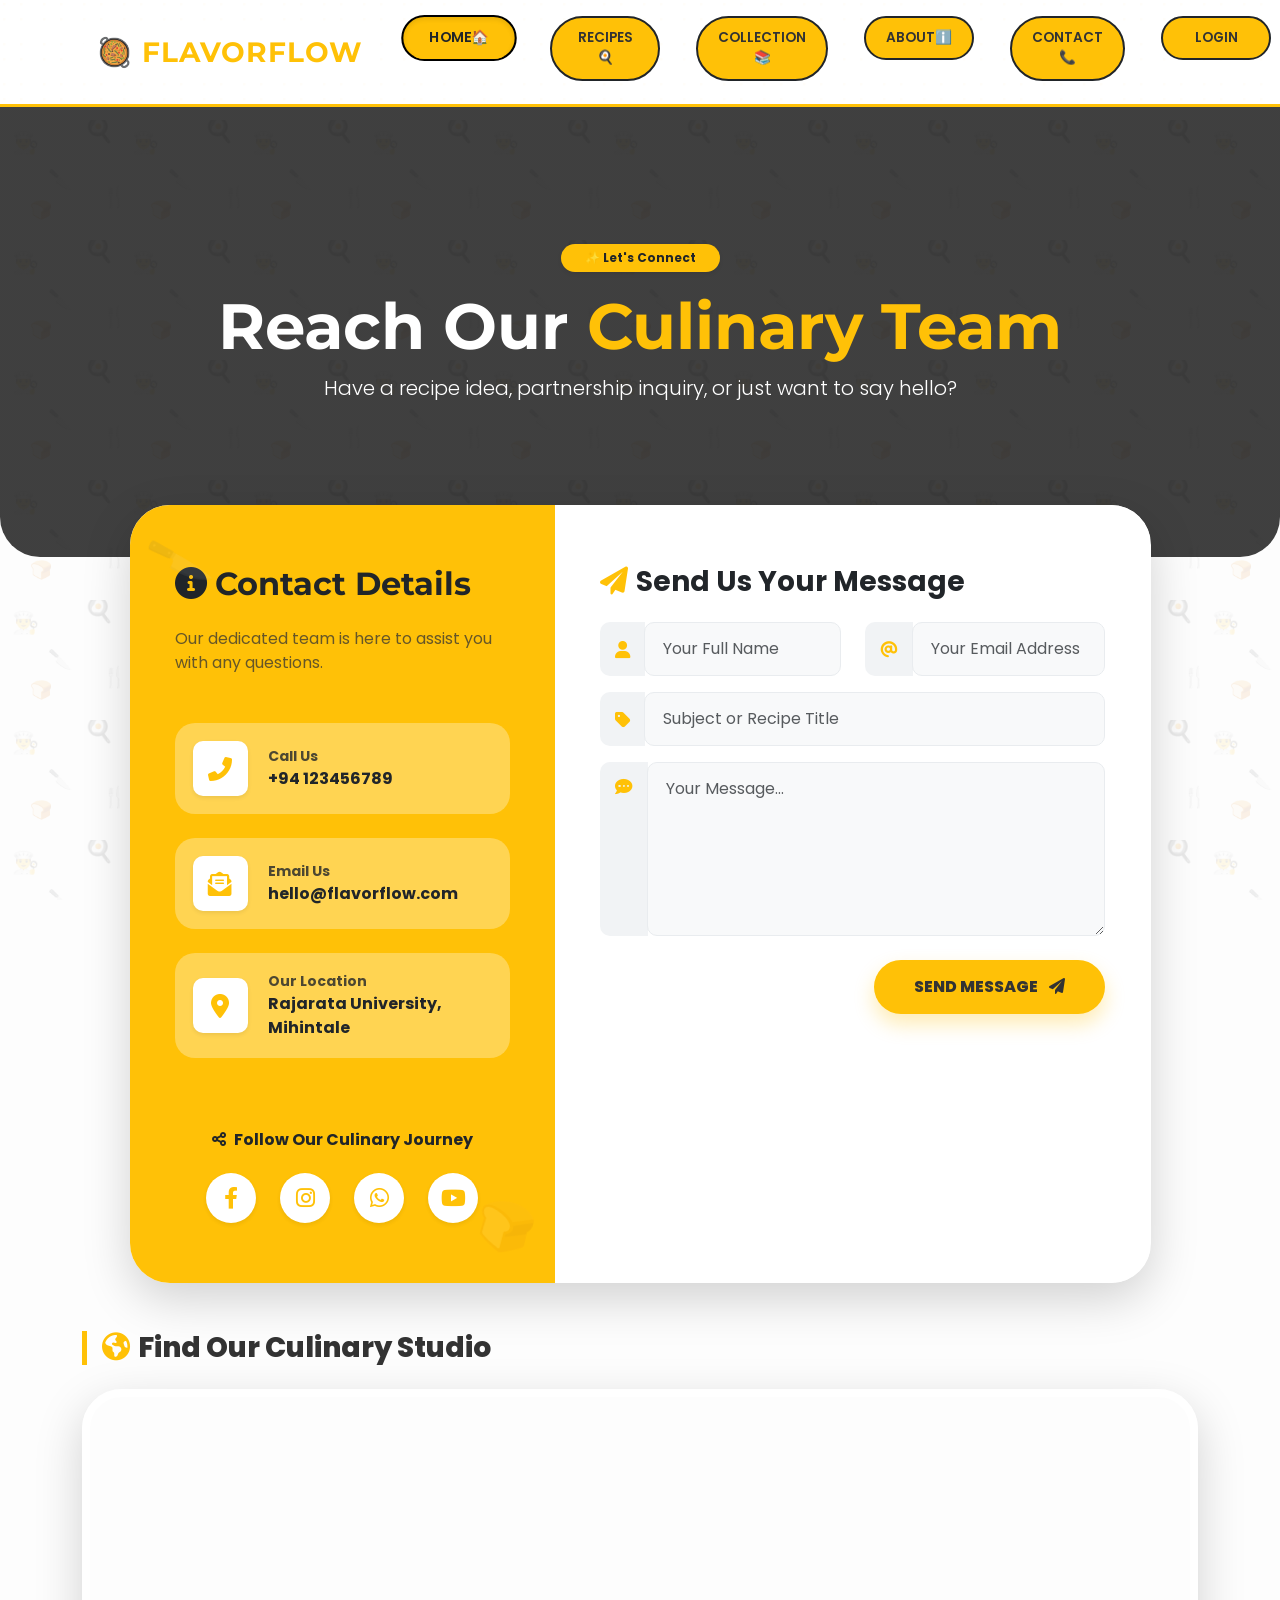
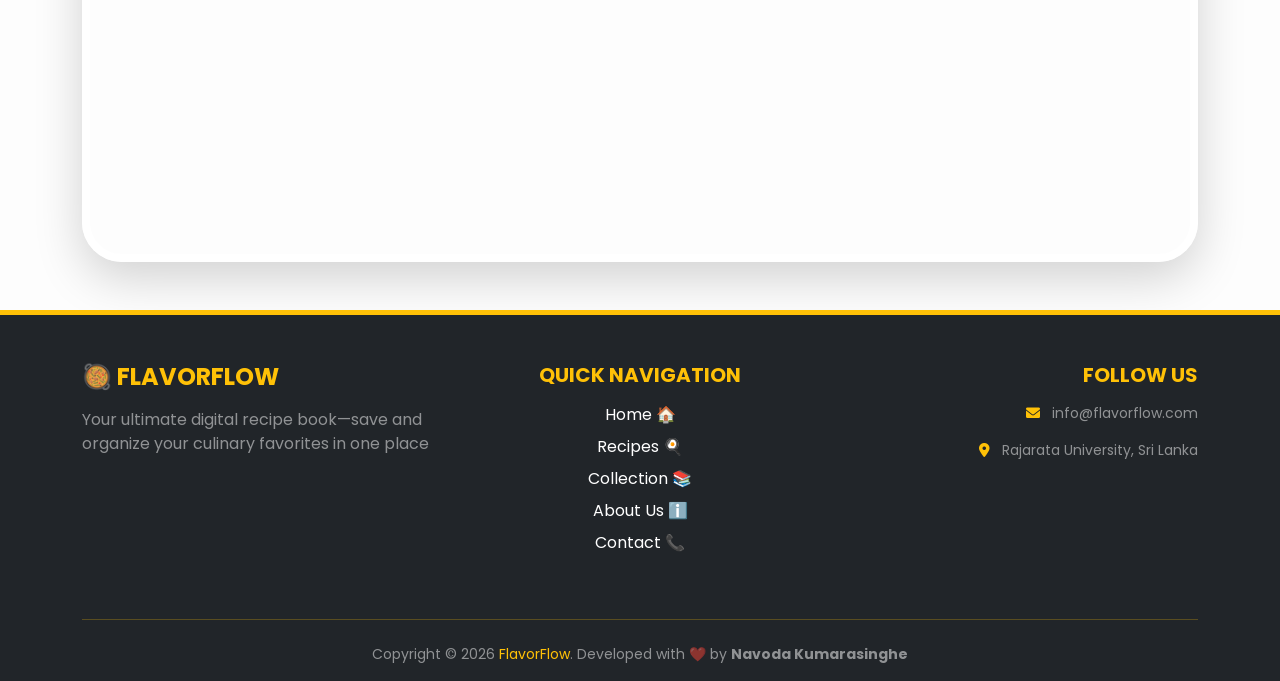
<file: contact.html>
<!DOCTYPE html>
<html lang="en">
<head>
    <meta charset="UTF-8">
    <meta name="viewport" content="width=device-width, initial-scale=1.0">
    <title>Contact Us | FlavorFlow Digital Recipe Book</title>
    
    <link href="https://cdn.jsdelivr.net/npm/bootstrap@5.3.0/dist/css/bootstrap.min.css" rel="stylesheet">
    <link rel="stylesheet" href="https://cdnjs.cloudflare.com/ajax/libs/font-awesome/6.0.0/css/all.min.css">
    
    <link rel="stylesheet" href="css/style.css">
</head>
<body>

    <nav class="navbar navbar-expand-lg navbar-light sticky-top py-3 custom-navbar">
    <div class="nav-bg-pattern"></div>
    <div class="container position-relative">
        <a class="navbar-brand fw-bold text-warning fs-3" href="index.html">🥘 FLAVORFLOW</a>
        <button class="navbar-toggler" type="button" data-bs-toggle="collapse" data-bs-target="#navbarNav">
            <span class="navbar-toggler-icon"></span>
        </button>
        <div class="collapse navbar-collapse" id="navbarNav">
            <ul class="navbar-nav mx-auto gap-3">
                <li class="nav-item"><a class="nav-link nav-btn-final active" href="index.html">Home🏠</a></li>
                <li class="nav-item"><a class="nav-link nav-btn-final" href="recipes.html">Recipes🍳</a></li>
                <li class="nav-item"><a class="nav-link nav-btn-final" href="collection.html">Collection📚</a></li>
                <li class="nav-item"><a class="nav-link nav-btn-final" href="about.html">Aboutℹ️</a></li>
                <li class="nav-item"><a class="nav-link nav-btn-final" href="contact.html">Contact📞</a></li>
                <li class="nav-item"><a class="nav-link nav-btn-final" href="auth.html">Login</a></li>

            </ul>
        </div>
    </div>
</nav>

    <header class="contact-hero">
        <div class="container text-center">
            <span class="badge bg-warning text-dark px-4 py-2 rounded-pill mb-3 fw-bold shadow-sm animate__animated animate__fadeInDown">
                ✨ Let's Connect
            </span>
            <h1 class="display-3 fw-bold mb-2 animate__animated animate__fadeInUp">
                Reach Our <span class="text-warning">Culinary Team</span>
            </h1>
            <p class="lead opacity-90 animate__animated animate__fadeInUp animate__delay-1s">
                Have a recipe idea, partnership inquiry, or just want to say hello?
            </p>
        </div>
    </header>

    <div class="container contact-section-wrapper py-5">
        <div class="row justify-content-center">
            <div class="col-lg-11">
                <div class="contact-card shadow-lg animate__animated animate__zoomIn">
                    <div class="row g-0">
                        
                        <div class="col-md-5 info-panel">
                            <h2 class="fw-bold mb-4 text-dark">
                                <i class="fas fa-info-circle me-2"></i>Contact Details
                            </h2>
                            <p class="mb-5 opacity-75">
                                Our dedicated team is here to assist you with any questions.
                            </p>
                            
                            <div class="info-item mb-4 animate__animated animate__fadeInLeft">
                                <div class="icon-box shadow-sm">
                                    <i class="fas fa-phone-alt"></i>
                                </div>
                                <div>
                                    <small class="d-block text-muted-dark fw-bold">Call Us</small>
                                    <a href="tel:+94712345678" class="fw-bold text-dark text-decoration-none">+94 123456789</a>
                                </div>
                            </div>

                            <div class="info-item mb-4 animate__animated animate__fadeInLeft animate__delay-1s">
                                <div class="icon-box shadow-sm">
                                    <i class="fas fa-envelope-open-text"></i>
                                </div>
                                <div>
                                    <small class="d-block text-muted-dark fw-bold">Email Us</small>
                                    <a href="mailto:hello@flavorflow.com" class="fw-bold text-dark text-decoration-none">hello@flavorflow.com</a>
                                </div>
                            </div>

                            <div class="info-item mb-4 animate__animated animate__fadeInLeft animate__delay-2s">
                                <div class="icon-box shadow-sm">
                                    <i class="fas fa-map-marker-alt"></i>
                                </div>
                                <div>
                                    <small class="d-block text-muted-dark fw-bold">Our Location</small>
                                    <span class="fw-bold text-dark">Rajarata University, Mihintale</span>
                                </div>
                            </div>

                            <div class="mt-5 text-center animate__animated animate__fadeInUp animate__delay-3s">
                                <h6 class="fw-bold mb-4 text-dark">
                                    <i class="fas fa-share-alt me-2"></i>Follow Our Culinary Journey
                                </h6>
                                <div class="d-flex justify-content-center gap-4">
    <a href="https://www.facebook.com" target="_blank" rel="noopener noreferrer" class="social-icon-btn shadow-sm" title="Facebook">
        <i class="fab fa-facebook-f"></i>
    </a>

    <a href="https://www.instagram.com" target="_blank" rel="noopener noreferrer" class="social-icon-btn shadow-sm" title="Instagram">
        <i class="fab fa-instagram"></i>
    </a>

    <a href="https://www.whatsapp.com" target="_blank" rel="noopener noreferrer" class="social-icon-btn shadow-sm" title="WhatsApp">
        <i class="fab fa-whatsapp"></i>
    </a>

    <a href="https://www.youtube.com" target="_blank" rel="noopener noreferrer" class="social-icon-btn shadow-sm" title="YouTube">
        <i class="fab fa-youtube"></i>
    </a>
</div>
                            </div>
                        </div>

                        <div class="col-md-7 form-panel">
                            <h3 class="fw-bold mb-4 text-dark">
                                <i class="fas fa-paper-plane me-2 text-warning"></i>Send Us Your Message
                            </h3>
                            <form id="contactForm" class="needs-validation" novalidate>
                                <div class="row mb-3">
                                    <div class="col-md-6">
                                        <label for="name" class="form-label visually-hidden">Your Name</label>
                                        <div class="input-group has-validation">
                                            <span class="input-group-text bg-light border-0"><i class="fas fa-user text-warning"></i></span>
                                            <input type="text" class="form-control custom-input" id="name" placeholder="Your Full Name" required>
                                            <div class="invalid-feedback">Please enter your name.</div>
                                        </div>
                                    </div>
                                    <div class="col-md-6">
                                        <label for="email" class="form-label visually-hidden">Your Email</label>
                                        <div class="input-group has-validation">
                                            <span class="input-group-text bg-light border-0"><i class="fas fa-at text-warning"></i></span>
                                            <input type="email" class="form-control custom-input" id="email" placeholder="Your Email Address" required>
                                            <div class="invalid-feedback">Please enter a valid email address.</div>
                                        </div>
                                    </div>
                                </div>

                                <div class="mb-3">
                                    <label for="subject" class="form-label visually-hidden">Subject</label>
                                    <div class="input-group has-validation">
                                        <span class="input-group-text bg-light border-0"><i class="fas fa-tag text-warning"></i></span>
                                        <input type="text" class="form-control custom-input" id="subject" placeholder="Subject or Recipe Title" required>
                                        <div class="invalid-feedback">Please enter a subject.</div>
                                    </div>
                                </div>

                                <div class="mb-4">
                                    <label for="message" class="form-label visually-hidden">Your Message</label>
                                    <div class="input-group has-validation">
                                        <span class="input-group-text bg-light border-0 align-items-start pt-3"><i class="fas fa-comment-dots text-warning"></i></span>
                                        <textarea class="form-control custom-input" id="message" rows="6" placeholder="Your Message..." required></textarea>
                                        <div class="invalid-feedback">Please enter your message.</div>
                                    </div>
                                </div>
                                
                                <div class="text-end">
                                    <button type="submit" class="send-message-btn">
                                        SEND MESSAGE <i class="fas fa-paper-plane ms-2"></i>
                                    </button>
                                </div>
                            </form>
                        </div>
                    </div>
                </div>
            </div>
        </div>
    </div>

    <div class="container mb-5">
        <h3 class="section-title mb-4 animate__animated animate__fadeInUp">
            <i class="fas fa-globe-americas me-2 text-warning"></i>Find Our Culinary Studio
        </h3>
        <div class="map-container shadow-lg animate__animated animate__fadeInUp animate__delay-1s">
            <iframe src="https://www.google.com/maps/embed?pb=!1m18!1m12!1m3!1d3947.8812345678!2d80.50!3d8.35!2m3!1f0!2f0!3f0!3m2!1i1024!2i768!4f13.1!3m3!1m2!1s0x0%3A0x0!2zOMKwMjEnMDAuMCJOIDgwwrAzMCcwMC4wIkU!5e0!3m2!1sen!2slk!4v12345678902" 
            width="100%" height="450" style="border:0;" allowfullscreen="" loading="lazy" referrerpolicy="no-referrer-when-downgrade"></iframe>
        </div>
    </div>

    <footer class="bg-dark text-white pt-5 pb-3 mt-5">
    <div class="container">
        <div class="row">
            
            <div class="col-lg-4 mb-4">
                <h4 class="text-warning fw-bold mb-3">🥘 FLAVORFLOW</h4>
                <p class="text-white-50">
                    Your ultimate digital recipe book—save and organize your culinary favorites in one place
                </p>
            </div>

            <div class="col-lg-4 mb-4 text-center">
                <h5 class="fw-bold mb-3 text-uppercase text-warning">Quick Navigation</h5>
                <ul class="list-unstyled">
                    <li class="mb-2">
                        <a href="index.html" class="text-white text-decoration-none footer-link">Home 🏠</a>
                    </li>
                    <li class="mb-2">
                        <a href="recipes.html" class="text-white text-decoration-none footer-link">Recipes 🍳</a>
                    </li>
                    <li class="mb-2">
                        <a href="collection.html" class="text-white text-decoration-none footer-link">Collection 📚</a>
                    </li>
                    <li class="mb-2">
                        <a href="about.html" class="text-white text-decoration-none footer-link">About Us ℹ️</a>
                    </li>
                    <li class="mb-2">
                        <a href="contact.html" class="text-white text-decoration-none footer-link">Contact 📞</a>
                    </li>
                </ul>
            </div>

            <div class="col-lg-4 mb-4 text-center text-lg-end">
                <h5 class="fw-bold mb-3 text-uppercase text-warning">Follow Us</h5>
                
                <p class="text-white-50 small"><i class="fas fa-envelope me-2 text-warning"></i> info@flavorflow.com</p>
                <p class="text-white-50 small"><i class="fas fa-map-marker-alt me-2 text-warning"></i> Rajarata University, Sri Lanka</p>
            </div>
        </div>

        <hr class="my-4 opacity-25 border-warning">

        <div class="text-center">
            <p class="mb-0 text-white-50 small">
                Copyright © 2026 <span class="text-warning">FlavorFlow</span>. Developed with ❤️ by <b>Navoda Kumarasinghe</b>
            </p>
        </div>
    </div>
</footer>

<style>
    .footer-link {
        transition: 0.3s;
    }
    .footer-link:hover {
        color: #ffc107 !important;
        padding-left: 8px;
    }
    .social-hover:hover {
        color: #ffc107 !important;
        transform: translateY(-3px);
        transition: 0.3s;
    }
</style>

    <script src="https://cdn.jsdelivr.net/npm/bootstrap@5.3.0/dist/js/bootstrap.bundle.min.js"></script>
    <script src="js/script.js"></script>
</body>
</html>
</file>
<file: css/style.css>
@import url('https://fonts.googleapis.com/css2?family=Poppins:wght@300;400;600;700&family=Montserrat:wght@700&display=swap');

:root {
    --primary-color: #ffc107;      
    --secondary-color: #2d6a4f;    
    --accent-color: #dc3545;       
    --dark-color: #212529;
    --light-bg: #fcfcfc;
}

body {
    font-family: 'Poppins', sans-serif;
    background-color: var(--light-bg);
    color: #333;
    background-image: linear-gradient(rgba(255,255,255,0.94), rgba(255,255,255,0.94)), 
                      url('https://www.transparenttextures.com/patterns/food.png');
    background-attachment: fixed;
    overflow-x: hidden;
}

h1, h2, .navbar-brand {
    font-family: 'Montserrat', sans-serif;
}

.animate-up {
    opacity: 0;
    transform: translateY(40px);
    transition: all 0.8s cubic-bezier(0.25, 0.46, 0.45, 0.94);
}

.animate-up.show {
    opacity: 1;
    transform: translateY(0);
}


.navbar {
    backdrop-filter: blur(10px);
    background: rgba(255, 255, 255, 0.9) !important;
}

.nav-link {
    font-weight: 600;
    margin: 0 10px;
    transition: 0.3s;
    border-radius: 50px;
}

.nav-link:hover, .nav-link.active {
    background-color: var(--primary-color);
    color: #000 !important;
    transform: scale(1.05);
}

.category-btn {
    border: 2px solid var(--primary-color);
    background: white;
    padding: 8px 20px;
    border-radius: 50px;
    font-weight: bold;
    transition: 0.3s;
    cursor: pointer;
}

.category-btn.active, .category-btn:hover {
    background-color: var(--primary-color);
    box-shadow: 0 4px 12px rgba(255, 193, 7, 0.3);
}


.hero-section {
    position: relative;
    height: 85vh;
    background: url('https://images.unsplash.com/photo-1504674900247-0877df9cc836?w=1600') no-repeat center center/cover;
    border-bottom: 6px solid var(--primary-color);
}

.hero-overlay {
    position: absolute;
    top: 0; left: 0; width: 100%; height: 100%;
    background: linear-gradient(to bottom, rgba(0,0,0,0.3), rgba(0,0,0,0.6));
}

.hero-search-box {
    max-width: 700px;
    transition: 0.4s;
}

.hero-search-box:focus-within {
    transform: scale(1.03);
}

.text-shadow {
    text-shadow: 2px 2px 8px rgba(0,0,0,0.6);
}

.recipes-header, .about-header {
    height: 45vh;
    background-size: cover;
    background-position: center;
    background-attachment: fixed;
    position: relative;
    border-bottom: 5px solid var(--primary-color);
}


.category-card {
    background: white;
    cursor: pointer;
    transition: 0.4s;
    border: 1px solid #eee;
    border-radius: 20px;
}

.category-card:hover {
    background: #fff9e6;
    border-color: var(--primary-color);
    transform: translateY(-10px);
    box-shadow: 0 10px 20px rgba(0,0,0,0.05);
}

.cat-icon { font-size: 2.8rem; }

.recipe-card {
    transition: all 0.4s cubic-bezier(0.175, 0.885, 0.32, 1.275);
    border-radius: 20px !important;
    overflow: hidden;
}

.recipe-card:hover {
    transform: translateY(-12px) scale(1.02);
    box-shadow: 0 20px 40px rgba(0,0,0,0.12) !important;
}

.recipe-card img {
    height: 240px;
    object-fit: cover;
    transition: 0.6s ease;
    border-bottom: 4px solid var(--primary-color);
}

.recipe-card:hover img {
    transform: scale(1.1);
}


.modal-content {
    border-radius: 25px !important;
}

.modal-body h5 {
    font-size: 1.1rem;
    padding: 12px;
    background-color: #fff8e1;
    border-radius: 10px;
    font-weight: 700;
    color: var(--secondary-color);
    margin-bottom: 15px;
}

.nutrition-box {
    background: #f8f9fa;
    padding: 10px;
    border-radius: 12px;
    border-bottom: 3px solid var(--primary-color);
    font-size: 0.85rem;
}

#recipeNoteText {
    border: 2px dashed var(--primary-color);
    background-color: #fffdf5;
    border-radius: 15px;
    padding: 15px;
    font-size: 0.95rem;
    transition: 0.3s;
}

#recipeNoteText:focus {
    background-color: #fff;
    border-color: var(--secondary-color);
    outline: none;
    box-shadow: 0 0 15px rgba(45, 106, 79, 0.1);
}


footer {
    background: #1a1a1a;
    border-top: 5px solid var(--primary-color);
}

.daily-img {
    height: 450px;
    width: 100%;
    object-fit: cover;
}

.tool-badge {
    background-color: var(--primary-color);
    padding: 8px 16px;
    border-radius: 50px;
    font-weight: bold;
    display: inline-block;
    margin: 5px;
}

.underline {
    height: 4px;
    width: 60px;
    background: var(--primary-color);
    border-radius: 2px;
}

.glass-card {
    background: rgba(255, 255, 255, 0.8);
    backdrop-filter: blur(12px);
    border: 1px solid rgba(255,255,255,0.3);
}

.z-index-1 { z-index: 1; }
.navbar-brand {
    letter-spacing: 1px;
    font-size: 1.5rem;
}

.nav-link {
    color: #444 !important;
    font-size: 0.95rem;
    position: relative;
}

.nav-link i {
    font-size: 0.85rem;
    color: #ffc107;
}

.nav-link:not(.btn)::after {
    content: '';
    position: absolute;
    width: 0;
    height: 2px;
    bottom: 5px;
    left: 50%;
    background-color: #ffc107;
    transition: all 0.3s ease;
    transform: translateX(-50%);
}

.nav-link:hover:not(.btn)::after {
    width: 70%;
}

.navbar-toggler:focus {
    box-shadow: none;
}

.hero-section {
    position: relative;
    height: 85vh;
    background: url('https://images.unsplash.com/photo-1504674900247-0877df9cc836?w=1600') no-repeat center center/cover;
    border-bottom: 6px solid var(--primary-color);
}

.recipes-hero-section {
    position: relative;
    height: 60vh; 
    background: url('https://images.unsplash.com/photo-1546069901-ba9599a7e63c?w=1600&auto=format&fit=crop&q=60&ixlib=rb-4.0.3&ixid=M3wxMjA3fDB8MHxzZWFyY2h8MTR8fGZvb2R8ZW58MHx8MHx8fDA%3D') no-repeat center center/cover;
    border-bottom: 6px solid var(--primary-color);
    transition: background-image 0.5s ease; 
}

.hero-overlay {
    position: absolute;
    top: 0; left: 0; width: 100%; height: 100%;
    background: linear-gradient(to bottom, rgba(0,0,0,0.3), rgba(0,0,0,0.6));
}

.hero-search-box {
    max-width: 700px;
    transition: 0.4s;
}

.hero-search-box:focus-within {
    transform: scale(1.03);
}

.text-shadow {
    text-shadow: 2px 2px 8px rgba(0,0,0,0.6);
}
.hero-search-box .btn-warning {
    transition: all 0.3s ease; 
    border: 2px solid transparent;
}

.hero-search-box .btn-warning:hover {
    background-color: #e6ac00 !important; 
    color: #000 !important;
    transform: scale(1.05); 
    box-shadow: 0 5px 15px rgba(255, 193, 7, 0.4) !important; 
    cursor: pointer;
}

.hero-search-box .btn-warning:active {
    transform: scale(0.98); 
}
.view-all-btn {
    transition: all 0.4s cubic-bezier(0.175, 0.885, 0.32, 1.275);
    border: 2px solid #212529; 
    background-color: transparent;
    color: #212529;
    font-weight: 700;
    letter-spacing: 1px;
    padding: 12px 40px;
    position: relative;
    overflow: hidden;
    z-index: 1;
}

.view-all-btn:hover {
    background-color: #ffc107 !important; 
    border-color: #ffc107 !important;
    color: #9bab30 !important;
    transform: translateY(-5px) scale(1.05); 
    box-shadow: 0 10px 20px rgba(255, 193, 7, 0.3); 
}


.view-all-btn:active {
    transform: scale(0.95);
}

.hero-section {
    position: relative;
    height: 90vh;
    background: url('https://images.unsplash.com/photo-1504674900247-0877df9cc836?w=1600') no-repeat center center/cover;
    overflow: hidden;
}

.hero-overlay {
    position: absolute;
    top: 0; left: 0; width: 100%; height: 100%;
    background: linear-gradient(135deg, rgba(0,0,0,0.8) 0%, rgba(0,0,0,0.4) 100%);
}

.main-title {
    text-shadow: 2px 4px 10px rgba(0,0,0,0.3);
    letter-spacing: -1px;
}

.search-wrapper {
    max-width: 800px;
    background: rgba(255, 255, 255, 0.95);
    backdrop-filter: blur(10px);
    border-radius: 100px;
    padding: 8px;
    transition: all 0.4s ease;
    border: 1px solid rgba(255,255,255,0.2);
}

.search-wrapper:focus-within {
    transform: scale(1.02);
    background: #fff;
    box-shadow: 0 20px 40px rgba(0,0,0,0.2) !important;
}

.search-wrapper .form-control {
    background: transparent;
    font-size: 1.1rem;
    font-weight: 500;
    color: #333;
}

.search-wrapper .form-control:focus {
    box-shadow: none;
}

.search-btn-hover {
    border-radius: 100px !important;
    transition: all 0.3s ease;
    font-size: 1rem;
}

.search-btn-hover:hover {
    background-color: #e6ac00 !important;
    transform: translateX(2px);
    box-shadow: -5px 0 15px rgba(255, 193, 7, 0.3);
}

.animate-up {
    animation: fadeInUp 1s ease-out;
}

@keyframes fadeInUp {
    from { opacity: 0; transform: translateY(30px); }
    to { opacity: 1; transform: translateY(0); }
}

.trending-zoom-img {
    transition: transform 0.6s cubic-bezier(0.25, 0.46, 0.45, 0.94); 
    transform-origin: center center;
}

.trending-card:hover .trending-zoom-img {
    transform: scale(1.15); 
}

.trending-card {
    transition: all 0.4s ease;
}

.trending-card:hover {
    box-shadow: 0 15px 35px rgba(0,0,0,0.2) !important;
}
body {
    background-color: #fcfcfc;
    background-image: url("https://www.transparenttextures.com/patterns/food.png"); 
}

.category-section-wrapper {
    background: radial-gradient(circle, rgba(255, 255, 255, 0.9) 0%, rgba(245, 245, 245, 1) 100%);
    border-radius: 50px;
    padding: 60px 0;
    margin: 40px 0;
    box-shadow: inset 0 0 20px rgba(0,0,0,0.02);
}

.category-card {
    background: rgba(255, 255, 255, 0.8) !important;
    backdrop-filter: blur(5px);
    border: 1px solid rgba(0, 0, 0, 0.05) !important;
    transition: all 0.3s ease;
}

.category-card:hover {
    transform: translateY(-10px);
    background: #ffffff !important;
    box-shadow: 0 15px 30px rgba(0, 0, 0, 0.1) !important;
}
.hero-section {
    position: relative;
    height: 95vh; 
    min-height: 600px;
    background: url('https://images.unsplash.com/photo-1504674900247-0877df9cc836?w=1600') no-repeat center center/cover;
    background-attachment: fixed; 
    display: flex;
    align-items: center;
    justify-content: center;
}

.hero-overlay {
    position: absolute;
    top: 0; 
    left: 0; 
    width: 100%; 
    height: 100%;
    background: linear-gradient(to bottom, rgba(0,0,0,0.8) 0%, rgba(0,0,0,0.5) 100%);
}

.search-wrapper {
    max-width: 850px;
    background: rgba(255, 255, 255, 0.15); 
    backdrop-filter: blur(15px); 
    border: 1px solid rgba(255, 255, 255, 0.2);
    border-radius: 100px;
    padding: 10px;
    transition: all 0.4s cubic-bezier(0.175, 0.885, 0.32, 1.275);
}

.search-wrapper:focus-within {
    transform: scale(1.03);
    background: rgba(255, 255, 255, 0.95);
}

.search-wrapper .form-control {
    background: transparent;
    color: #fff;
    font-size: 1.1rem;
    box-shadow: none !important;
}

.search-wrapper:focus-within .form-control {
    color: #333;
}

.main-title {
    text-shadow: 2px 4px 10px rgba(0,0,0,0.4);
    letter-spacing: -1px;
}

/* --- Final Sleek Navigation Buttons --- */

.nav-btn-final {
    /* Meke page names hama welema kalu patin thiyanawa */
    color: #000000 !important; 
    font-weight: 700;
    font-size: 0.85rem;
    padding: 8px 15px !important;
    border-radius: 50px;
    
    /* Background eka kaha pata saha border eka dark kela */
    background-color: #ffc107 !important;
    border: 2px solid #212529; 
    
    transition: all 0.3s cubic-bezier(0.175, 0.885, 0.32, 1.275);
    text-align: center;
    text-transform: capitalize;
    min-width: 100px; 
    display: inline-block;
}

.nav-btn-final:hover {
    background-color: #ffc107 !important;
    border-color: #000000 !important;
    transform: translateY(-3px); 
    box-shadow: 0 5px 15px rgba(0, 0, 0, 0.1);
}

.nav-btn-final.active {
    box-shadow: inset 0 2px 5px rgba(0,0,0,0.1);
    border-color: #000000;
}

@media (min-width: 992px) {
    .navbar-nav {
        margin-right: 0 !important; 
    }
}

.trending-btn-final {
    background-color: #ffc107 !important;
    color: #000000 !important;
    border: 2px solid #000000 !important; 
    
    font-size: 1.1rem;
    text-transform: uppercase;
    letter-spacing: 1px;
    transition: all 0.3s cubic-bezier(0.175, 0.885, 0.32, 1.275);
    display: inline-flex;
    align-items: center;
    justify-content: center;
}

.trending-btn-final:hover {
    background-color: #ffc107 !important;
    transform: translateY(-5px) scale(1.02); 
    box-shadow: 0 12px 25px rgba(255, 193, 7, 0.4) !important;
    border-color: #000000 !important;
}

.trending-btn-final:active {
    transform: translateY(0);
    box-shadow: 0 5px 10px rgba(0, 0, 0, 0.2) !important;
}

.category-link {
    text-decoration: none !important;
}


.custom-navbar {
    background-color: #f8f9fa !important; 
    position: relative;
    overflow: hidden;
    border-bottom: 2px solid #ddd;
}

.nav-bg-pattern {
    position: absolute;
    top: 0;
    left: 0;
    width: 100%;
    height: 100%;
    opacity: 0.25; 
    background-image: url("data:image/svg+xml,%3Csvg width='80' height='80' viewBox='0 0 80 80' xmlns='http://www.w3.org/2000/svg'%3E%3Ctext x='10' y='35' font-size='22'%3E🍕%3C/text%3E%3Ctext x='50' y='65' font-size='18'%3E🍔%3C/text%3E%3Ctext x='40' y='20' font-size='20'%3E🍪%3C/text%3E%3Ctext x='15' y='70' font-size='16'%3E🥗%3C/text%3E%3C/svg%3E");
    background-repeat: repeat;
    pointer-events: none;
}


.custom-navbar {
    background-color: #f8f9fa !important; 
    position: relative;
    overflow: hidden;
    border-bottom: 2px solid #ddd;
}

.nav-bg-pattern {
    position: absolute;
    top: 0;
    left: 0;
    width: 100%;
    height: 100%;
    opacity: 0.25; 
    background-image: url("data:image/svg+xml,%3Csvg width='80' height='80' viewBox='0 0 80 80' xmlns='http://www.w3.org/2000/svg'%3E%3Ctext x='10' y='35' font-size='22'%3E🍕%3C/text%3E%3Ctext x='50' y='65' font-size='18'%3E🍔%3C/text%3E%3Ctext x='40' y='20' font-size='20'%3E🍪%3C/text%3E%3Ctext x='15' y='70' font-size='16'%3E🥗%3C/text%3E%3C/svg%3E");
    background-repeat: repeat;
    pointer-events: none;
}

.nav-btn-final {
    position: relative;
    z-index: 5; 
    color: #000000 !important; 
    font-weight: 700;
    font-size: 0.85rem;
    padding: 8px 18px !important;
    border-radius: 50px;
    background-color: #ffc107 !important;
    border: 2px solid #212529; 
    transition: all 0.3s cubic-bezier(0.175, 0.885, 0.32, 1.275);
    text-align: center;
    min-width: 110px;
    display: inline-block;
    text-transform: uppercase;
}

.nav-btn-final:hover {
    transform: translateY(-4px); /* 3D Bounce */
    box-shadow: 0 8px 15px rgba(0, 0, 0, 0.2);
    border-color: #000 !important;
}

.culinary-header {
    background-color: #f8f9fa !important; 
    border-bottom: 2px solid #ddd;
    position: relative;
    overflow: hidden;
}


.culinary-header {
    position: relative;
    padding: 60px 0;
    background-color: #f8f9fa !important; 
    border-bottom: 5px solid #ffc107;
    overflow: hidden;
}


.culinary-header {
    position: relative;
    padding: 60px 0;
    background-color: #ffffff !important; 
    border-bottom: 2px solid #eee;
}

.main-title-dark-yellow {
    color: #cc9900 !important; 
    font-family: 'Montserrat', sans-serif;
    text-shadow: 1px 1px 2px rgba(0,0,0,0.05);
    margin-bottom: 10px;
    
   
    letter-spacing: 3px; 
    text-transform: uppercase; 
    font-weight: 800 !important;
}


.subtitle-dark {
    color: #444 !important; 
    font-weight: 500;
    max-width: 700px;
    margin: 0 auto;
}

.underline-black {
    height: 4px;
    width: 80px;
    background: #212529;
    border-radius: 2px;
}

@keyframes fadeInUp {
    from {
        opacity: 0;
        transform: translateY(30px);
    }
    to {
        opacity: 1;
        transform: translateY(0);
    }
}

.category-card {
    animation: fadeInUp 0.8s ease-out forwards;
}

.col-lg-2:nth-child(1) .category-card { animation-delay: 0.1s; }
.col-lg-2:nth-child(2) .category-card { animation-delay: 0.2s; }
.col-lg-2:nth-child(3) .category-card { animation-delay: 0.3s; }
.col-lg-2:nth-child(4) .category-card { animation-delay: 0.4s; }
.col-lg-2:nth-child(5) .category-card { animation-delay: 0.5s; }
.col-lg-2:nth-child(6) .category-card { animation-delay: 0.6s; }
.category-card {
    animation: fadeInUp 0.8s ease-out forwards;
}
.custom-navbar {
    background-color: #f8f9fa !important;
    position: relative;
    overflow: hidden;
    border-bottom: 2px solid #ddd;
}

.main-title-dark-yellow {
    color: #cc9900 !important; 
    font-family: 'Montserrat', sans-serif;
    letter-spacing: 3px; 
    text-transform: uppercase; 
    font-weight: 800 !important;
    text-shadow: 1px 1px 2px rgba(0,0,0,0.05);
}

@keyframes fadeInUp {
    from { opacity: 0; transform: translateY(30px); }
    to { opacity: 1; transform: translateY(0); }
}

.category-card {
    background: white;
    border-radius: 20px;
    border: 1px solid #eee;
    transition: 0.4s;
    animation: fadeInUp 0.8s ease-out forwards;
}

.category-card:hover {
    transform: translateY(-10px);
    border-color: #ffc107;
    box-shadow: 0 10px 20px rgba(0,0,0,0.05);
}
.recipes-hero-section {
    position: relative;
    height: 70vh; 
    min-height: 500px;
    background: url('https://images.unsplash.com/photo-1546069901-ba9599a7e63c?w=1600') no-repeat center center/cover;
    background-attachment: fixed;
    display: flex;
    align-items: center;
    overflow: hidden;
    border-bottom: 5px solid #ffc107;
}

.hero-overlay {
    position: absolute;
    top: 0; left: 0; width: 100%; height: 100%;
    background: linear-gradient(rgba(0,0,0,0.7), rgba(0,0,0,0.4));
    z-index: 1;
}

.z-index-1 { z-index: 2; position: relative; }

.search-wrapper {
    max-width: 750px;
    background: rgba(255, 255, 255, 0.95);
    backdrop-filter: blur(10px);
    border-radius: 100px;
    padding: 6px;
    border: 1px solid rgba(255,255,255,0.2);
    transition: all 0.3s ease;
}

.search-wrapper .form-control {
    background: transparent;
    font-size: 1.05rem;
}

.recipes-hero-section {
    position: relative;
    height: 75vh; 
    min-height: 550px;
    background: url('https://images.unsplash.com/photo-1546069901-ba9599a7e63c?w=1600') no-repeat center center/cover;
    background-attachment: fixed;
    display: flex;
    align-items: center;
    overflow: hidden;
    border-bottom: 6px solid #ffc107;
}

.hero-overlay {
    position: absolute;
    top: 0; left: 0; width: 100%; height: 100%;
    background: linear-gradient(to bottom, rgba(0,0,0,0.8) 0%, rgba(0,0,0,0.4) 100%);
    z-index: 1;
}

.search-wrapper {
    max-width: 800px;
    background: #ffffff;
    border-radius: 100px;
    padding: 8px;
    border: 1px solid rgba(255, 255, 255, 0.3);
    transition: all 0.4s cubic-bezier(0.175, 0.885, 0.32, 1.275);
}

.search-wrapper:focus-within {
    transform: scale(1.02);
    box-shadow: 0 15px 40px rgba(0, 0, 0, 0.3) !important;
}

.search-wrapper .form-control {
    background: transparent;
    font-weight: 500;
    color: #333;
}

.search-wrapper .form-control:focus {
    box-shadow: none;
}

.filter-pill {
    background: rgba(255, 255, 255, 0.1);
    border: 1px solid rgba(255, 255, 255, 0.3);
    color: #fff;
    padding: 10px 25px;
    border-radius: 50px;
    font-weight: 600;
    font-size: 0.85rem;
    text-transform: uppercase;
    letter-spacing: 1px;
    transition: all 0.3s ease;
    backdrop-filter: blur(8px);
}

.filter-pill:hover, .filter-pill.active {
    background-color: #ffc107 !important;
    border-color: #ffc107;
    color: #000 !important;
    transform: translateY(-3px);
    box-shadow: 0 8px 20px rgba(255, 193, 7, 0.4);
}
.recipes-header {
    background-color: #ffffff !important; 
    border-bottom: 2px solid #f1f1f1;
}

.main-title-dark-yellow {
    color: #cc9900 !important; 
    font-family: 'Montserrat', sans-serif;
    letter-spacing: 2px;
    text-transform: uppercase;
    font-weight: 800 !important;
}

.subtitle-dark {
    color: #555 !important;
    font-weight: 500;
}

.underline-black {
    height: 4px;
    width: 60px;
    background: #212529;
    border-radius: 2px;
}

.category-btn {
    border: 2px solid #212529; 
    background: white;
    padding: 8px 20px;
    border-radius: 50px;
    font-weight: bold;
    font-size: 0.85rem;
    transition: all 0.3s ease;
    cursor: pointer;
    color: #212529;
}

.category-btn:hover, .category-btn.active {
    background-color: #ffc107 !important; /* Primary Yellow on hover */
    color: #000 !important;
    transform: translateY(-3px);
    box-shadow: 0 5px 15px rgba(0,0,0,0.1);
}

/* --- Search Bar Input Fix --- */
.input-group:focus-within {
    border-color: #ffc107 !important;
    box-shadow: 0 0 10px rgba(255, 193, 7, 0.2) !important;
}

.btn-search-rounded {
    border-radius: 50px !important; 
    margin: 5px; 
    padding: 8px 35px !important;
    border: 2px solid #212529 !important; 
    background-color: #ffc107 !important;
    color: #000 !important;
    transition: all 0.3s cubic-bezier(0.175, 0.885, 0.32, 1.275);
}

.btn-search-rounded:hover {
    transform: translateY(-3px);
    box-shadow: 0 5px 15px rgba(0, 0, 0, 0.2);
    background-color: #ffc107 !important;
    border-color: #000 !important;
}

.search-wrapper {
    border-radius: 100px !important;
    background: #fff;
    border: 1px solid #ddd;
}

.search-wrapper {
    background: #ffffff;
    border-radius: 100px;
    border: 2px solid #212529; 
    overflow: hidden;
    max-width: 600px; 
}

.custom-sort-box {
    border: 2px solid #212529 !important;
    border-radius: 100px !important;
    max-width: 200px; 
}

.btn-pill-search {
    background-color: #ffc107 !important;
    color: #000 !important;
    border-radius: 100px !important;
    margin: 3px;
    padding: 8px 25px !important;
    font-weight: 700;
    border: none;
    transition: 0.3s;
}

.btn-pill-search:hover {
    background-color: #000 !important;
    color: #ffc107 !important;
}

.form-control:focus, .form-select:focus {
    box-shadow: none !important;
}
.search-wrapper:focus-within {
    border: 2px solid #ffc107 !important;
    box-shadow: 0 4px 15px rgba(255, 193, 7, 0.2) !important;
}

.form-control:focus {
    box-shadow: none; 
}

.search-wrapper {
    transition: all 0.3s ease;
    border: 2px solid #eeeeee !important; 
}

.search-wrapper:focus-within {
    border-color: #ffc107 !important;
    box-shadow: 0 5px 15px rgba(255, 193, 7, 0.2) !important;
}

.search-btn-match {
    background-color: #ffc107 !important;
    color: #000 !important;
    border: 2px solid transparent;
    transition: 0.3s;
}

.search-btn-match:hover {
    background-color: #000 !important;
    color: #ffc107 !important;
    border-color: #ffc107;
}

.form-control:focus {
    box-shadow: none !important;
}

.search-wrapper-centered {
    background: #ffffff;
    border-radius: 100px;
    border: 2px solid #212529 !important; 
    padding: 2px;
    display: flex;
    align-items: center;
    transition: all 0.4s cubic-bezier(0.175, 0.885, 0.32, 1.275);
}

.search-wrapper-centered:focus-within {
    border-color: #ffc107 !important;
    transform: scale(1.02); 
    box-shadow: 0 15px 30px rgba(0, 0, 0, 0.1) !important;
}

.search-wrapper-centered .form-control:focus {
    box-shadow: none !important;
    outline: none;
}

.search-btn-premium {
    background-color: #ffc107 !important;
    color: #212529 !important;
    border: 1px solid #212529 !important;
    font-size: 0.9rem;
    letter-spacing: 1px;
    height: 48px;
    transition: 0.3s;
}

.search-btn-premium:hover {
    background-color: #212529 !important;
    color: #ffc107 !important;
    transform: translateY(-2px);
}
.main-title-dark-yellow {
    color: #cc9900 !important;
    text-transform: uppercase;
    letter-spacing: 2px;
}

.search-wrapper-centered {
    background: #ffffff;
    border-radius: 100px;
    border: 2px solid #212529 !important;
    display: flex;
    align-items: center;
}

.category-btn {
    border: 2px solid #212529;
    background: white;
    padding: 8px 20px;
    border-radius: 50px;
    font-weight: bold;
    transition: 0.3s;
}

.category-btn.active, .category-btn:hover {
    background-color: #ffc107 !important;
    border-color: #212529;
}

.custom-sort-box {
    border: 2px solid #212529 !important;
    border-radius: 100px !important;
}
.recipes-hero {
    position: relative;
    height: 70vh; 
    min-height: 500px;
   
    background: url('https://images.unsplash.com/photo-1543353071-873f17a7a088?ixlib=rb-1.2.1&auto=format&fit=crop&w=1920&q=80') no-repeat center center/cover;
    background-attachment: fixed; 
    display: flex;
    align-items: center;
    overflow: hidden;
}

.hero-overlay {
    position: absolute;
    top: 0; left: 0; width: 100%; height: 100%;
    background: linear-gradient(rgba(0,0,0,0.7), rgba(0,0,0,0.4));
    z-index: 1;
}

.z-index-1 { z-index: 2; position: relative; }

.search-wrapper-centered {
    background: rgba(255, 255, 255, 0.95); 
    border-radius: 100px;
    border: 3px solid #ffc107 !important; 
    display: flex;
    align-items: center;
    backdrop-filter: blur(5px);
}

.search-btn-premium {
    background-color: #ffc107 !important;
    color: #212529 !important;
    border-radius: 50px !important;
    padding: 12px 35px !important;
    transition: 0.3s ease;
}

.search-btn-premium:hover {
    background-color: #212529 !important;
    color: #ffc107 !important;
    transform: translateY(-3px);
}

.category-btn {
    border: 2px solid #212529;
    background: white;
    padding: 8px 20px;
    border-radius: 50px;
    font-weight: bold;
    transition: 0.3s;
}

.category-btn.active, .category-btn:hover {
    background-color: #ffc107 !important;
}

.custom-sort-box {
    border: 2px solid #212529 !important;
    border-radius: 100px !important;
}
.search-wrapper-centered:focus-within {
    border: 2px solid #ffc107 !important;
    box-shadow: 0 8px 25px rgba(255, 193, 7, 0.2) !important;
    transform: translateY(-2px);
    transition: all 0.3s ease;
}

.custom-navbar {
    position: relative;
    background-color: #ffffff;
    background-image: url("data:image/svg+xml,%3Csvg xmlns='http://www.w3.org/2000/svg' width='80' height='80' viewBox='0 0 80 80'%3E%3Cg fill='%23212529' fill-opacity='0.08'%3E%3Ctext x='10' y='20' font-size='14'%3E🍕%3C/text%3E%3Ctext x='50' y='30' font-size='14'%3E🍔%3C/text%3E%3Ctext x='30' y='60' font-size='14'%3E🥗%3C/text%3E%3Ctext x='65' y='65' font-size='14'%3E🍜%3C/text%3E%3C/g%3E%3C/svg%3E");
    border-bottom: 3px solid #ffc107; 
    box-shadow: 0 4px 10px rgba(0,0,0,0.05);
}

.custom-navbar .nav-link {
    background: rgba(255, 255, 255, 0.8); 
    border-radius: 10px;
    padding: 8px 15px !important;
    color: #212529 !important;
    transition: 0.3s;
}

.custom-navbar .nav-link:hover {
    background: #ffc107;
    color: #000 !important;
}

.navbar-brand {
    background: white;
    padding: 5px 15px;
    border-radius: 50px;
}


.rating-stars .fa-star {
    transition: transform 0.2s cubic-bezier(0.175, 0.885, 0.32, 1.275);
}

.rating-stars .fa-star:hover {
    transform: scale(1.3); 
    color: #ffc107 !important;
}

.rating-stars .fa-star:active {
    transform: scale(0.9); 
}

.filter-pill {
    transition: all 0.3s ease;
    border: 2px solid transparent; 
    font-weight: 600;
}

.filter-pill:hover {
    border-color: #ffc107 !important; 
    transform: scale(1.05); 
    box-shadow: 0 4px 10px rgba(0,0,0,0.1);
    color: #ffc107 !important;
}

.filter-pill.active {
    background-color: #ffc107 !important;
    color: black !important;
    border-color: #ffc107 !important;
}

.filter-container {
    display: flex;
    overflow-x: auto; 
    white-space: nowrap; 
    gap: 15px; 
    padding: 10px 5px;
    scrollbar-width: none; 
    -ms-overflow-style: none; 
}

.filter-container::-webkit-scrollbar {
    display: none; 
}

.filter-pill {
    transition: all 0.3s ease;
    border: 2px solid #343a40;
    font-weight: 600;
    min-width: fit-content; 
    padding: 8px 20px;
}

.filter-pill:hover {
    border-color: #ffc107 !important;
    transform: translateY(-2px);
    color: #ffc107 !important;
}
.filter-pill {
    transition: all 0.3s ease;
    border: 2px solid #343a40; 
    font-weight: 700; 
    color: #000000 !important; 
    min-width: fit-content;
    padding: 8px 20px;
    background-color: transparent; 
}

.filter-pill:hover {
    border-color: #ffc107 !important;
    background-color: #ffc107; 
    color: #000000 !important; 
    transform: translateY(-2px);
}

.filter-pill.active {
    background-color: #ffc107 !important;
    color: #000000 !important; 
    border-color: #ffc107 !important;
}
@keyframes fadeIn {
    from { opacity: 0; transform: translateY(20px); }
    to { opacity: 1; transform: translateY(0); }
}

.animate-fade-in {
    animation: fadeIn 0.8s ease-out;
}

.empty-state-icon i {
    animation: pulse 2s infinite;
}

@keyframes pulse {
    0% { transform: scale(1); opacity: 0.5; }
    50% { transform: scale(1.1); opacity: 0.8; }
    100% { transform: scale(1); opacity: 0.5; }
}

.animate-up {
    animation: fadeIn 0.5s ease-in-out;
}
.fav-btn:active {
    transform: scale(0.8);
}

.fav-btn i {
    transition: all 0.3s ease;
}

.recipe-card:hover .fav-btn {
    background-color: #fff;
    box-shadow: 0 5px 15px rgba(255, 193, 7, 0.3) !important;
}
@import url('https://fonts.googleapis.com/css2?family=Poppins:wght@300;400;600;800&display=swap');

body {
    background-color: #fcfcfc;
    font-family: 'Poppins', sans-serif;
    color: #333;
}

.custom-navbar {
    background: rgba(255, 255, 255, 0.95) !important;
    backdrop-filter: blur(10px);
    box-shadow: 0 2px 15px rgba(0,0,0,0.08);
}

.nav-bg-pattern {
    position: absolute;
    top: 0; left: 0; width: 100%; height: 100%;
    background-image: url("data:image/svg+xml,%3Csvg width='40' height='40' viewBox='0 0 40 40' xmlns='http://www.w3.org/2000/svg'%3E%3Cpath d='M20 20.5V18h2.5v2.5H20zm0-15V3h2.5v2.5H20zM3 20.5V18h2.5v2.5H3zM3 5.5V3h2.5v2.5H3z' fill='%23ffc107' fill-opacity='0.1' fill-rule='evenodd'/%3E%3C/svg%3E");
    z-index: -1;
}

.nav-link i {
    font-size: 0.9rem;
    margin-right: 5px;
    color: #ffc107;
}

.contact-hero {
    background: linear-gradient(rgba(0,0,0,0.65), rgba(0,0,0,0.65)), 
                url('https://images.unsplash.com/photo-1556910103-1c02745aae4d?w=1600');
    background-size: cover;
    background-position: center;
    height: 450px;
    display: flex;
    align-items: center;
    justify-content: center;
    color: white;
    text-align: center;
    border-bottom-left-radius: 50px;
    border-bottom-right-radius: 50px;
}

.contact-wrapper {
    margin-top: -120px;
    padding-bottom: 80px;
}

.premium-contact-card {
    background: white;
    border-radius: 35px;
    overflow: hidden;
    box-shadow: 0 25px 60px rgba(0,0,0,0.15);
    border: none;
}

.info-section {
    background: #ffc107;
    padding: 60px 40px;
    color: #212529;
}

.contact-detail {
    background: rgba(255, 255, 255, 0.4);
    padding: 20px;
    border-radius: 20px;
    margin-bottom: 20px;
    display: flex;
    align-items: center;
    transition: 0.3s ease;
}

.contact-detail:hover {
    background: white;
    transform: translateX(10px);
}

.detail-icon {
    font-size: 28px; 
    margin-right: 15px;
}


.social-circle {
    width: 55px;
    height: 55px;
    background-color: #ffffff; 
    color: #ffc107;            
    display: flex;
    align-items: center;
    justify-content: center;
    border-radius: 50%;        
    text-decoration: none;
    font-size: 22px;
    transition: all 0.4s cubic-bezier(0.175, 0.885, 0.32, 1.275);
    border: 2px solid transparent;
}

.social-circle:hover {
    background-color: #212529; 
    color: #ffc107;            
    transform: translateY(-8px) rotate(360deg); 
    box-shadow: 0 10px 20px rgba(0, 0, 0, 0.2) !important;
    border: 2px solid #ffc107;
}

.social-circle:hover .fa-facebook-f { color: #1877f2; }
.social-circle:hover .fa-instagram { color: #e4405f; }
.social-circle:hover .fa-whatsapp { color: #25d366; }
.social-circle:hover .fa-youtube { color: #ff0000; }

.social-circle i {
    line-height: 0;
}
:root {
    --primary-color: #ffc107; 
    --secondary-color: #212529; 
    --light-bg: #fdfdfd;
    --dark-text: #333;
    --border-radius-lg: 40px;
    --border-radius-md: 20px;
    --border-radius-sm: 10px;
    --transition-speed: 0.4s;
    --box-shadow-sm: 0 4px 10px rgba(0,0,0,0.08);
    --box-shadow-md: 0 10px 25px rgba(0,0,0,0.15);
    --box-shadow-lg: 0 25px 50px rgba(0,0,0,0.15);
}

@import url('https://fonts.googleapis.com/css2?family=Poppins:wght@300;400;600;800&display=swap');
@import url('https://cdnjs.cloudflare.com/ajax/libs/animate.css/4.1.1/animate.min.css'); 

body {
    font-family: 'Poppins', sans-serif;
    background-color: var(--light-bg);
    background-image: url("data:image/svg+xml,%3Csvg width='120' height='120' viewBox='0 0 100 100' xmlns='http://www.w3.org/2000/svg'%3E%3Cg fill='%23ffc107' fill-opacity='0.1'%3E%3Ctext x='10' y='25' font-size='18'%3E👨‍🍳%3C/text%3E%3Ctext x='40' y='55' font-size='16'%3E🔪%3C/text%3E%3Ctext x='70' y='15' font-size='20'%3E🍳%3C/text%3E%3Ctext x='25' y='80' font-size='15'%3E🍞%3C/text%3E%3Ctext x='85' y='70' font-size='17'%3E🍴%3C/text%3E%3C/g%3E%3C/svg%3E");
    background-size: 120px 120px; 
    background-repeat: repeat;
    color: var(--dark-text);
    overflow-x: hidden; 
}

.custom-navbar {
    background: rgba(255, 255, 255, 0.98) !important;
    backdrop-filter: blur(10px);
    box-shadow: var(--box-shadow-sm);
    z-index: 1000;
}

.custom-navbar .navbar-brand {
    color: var(--primary-color) !important;
}

.custom-navbar .nav-link {
    font-weight: 600;
    color: var(--dark-text) !important;
    transition: var(--transition-speed);
    padding: 10px 20px !important;
    border-radius: 50px;
    position: relative;
    overflow: hidden;
}

.custom-navbar .nav-link::before {
    content: '';
    position: absolute;
    bottom: 0;
    left: 0;
    width: 100%;
    height: 3px;
    background-color: var(--primary-color);
    transform: translateX(-100%);
    transition: transform var(--transition-speed) ease-out;
}

.custom-navbar .nav-link:hover::before,
.custom-navbar .nav-link.active::before {
    transform: translateX(0);
}

.custom-navbar .nav-link:hover, .custom-navbar .nav-link.active {
    color: var(--secondary-color) !important;
    background-color: rgba(255, 193, 7, 0.2); 
}

.contact-hero {
    background: linear-gradient(rgba(0,0,0,0.75), rgba(0,0,0,0.75)), 
                url('https://images.unsplash.com/photo-1556910103-1c02745aae4d?ixlib=rb-4.0.3&ixid=M3wxMjA3fDB8MHxwaG90by1wYWdlfHx8fGVufDB8fHx8fA%3D%3D&auto=format&fit=crop&w=1920&q=80') center/cover no-repeat;
    height: 450px;
    display: flex;
    align-items: center;
    justify-content: center;
    color: white;
    text-align: center;
    border-bottom-left-radius: var(--border-radius-lg);
    border-bottom-right-radius: var(--border-radius-lg);
    position: relative;
    overflow: hidden;
}

.contact-section-wrapper {
    margin-top: -100px; 
    position: relative;
    z-index: 10;
}

.contact-card {
    background: white;
    border-radius: var(--border-radius-lg);
    overflow: hidden;
    box-shadow: var(--box-shadow-lg);
    border: none;
}

.info-panel {
    background: var(--primary-color);
    padding: 60px 45px;
    color: var(--dark-text);
    position: relative;
    display: flex;
    flex-direction: column;
    justify-content: space-between; 
}

.info-panel::before {
    content: '🔪'; 
    position: absolute;
    top: 20px;
    left: 20px;
    font-size: 3rem;
    opacity: 0.1;
    transform: rotate(-15deg);
}
.info-panel::after {
    content: '🍞'; 
    position: absolute;
    bottom: 20px;
    right: 20px;
    font-size: 3rem;
    opacity: 0.1;
    transform: rotate(15deg);
}

.info-item {
    display: flex;
    align-items: center;
    background: rgba(255, 255, 255, 0.3); 
    padding: 18px;
    border-radius: var(--border-radius-md);
    transition: transform var(--transition-speed) ease;
}

.info-item:hover {
    transform: translateX(10px);
    background: rgba(255, 255, 255, 0.5);
}

.info-item .icon-box {
    width: 55px;
    height: 55px;
    background-color: white;
    color: var(--primary-color);
    display: flex;
    align-items: center;
    justify-content: center;
    border-radius: var(--border-radius-sm); 
    font-size: 24px;
    margin-right: 20px;
    flex-shrink: 0; 
}

.info-item .text-muted-dark {
    color: var(--secondary-color) !important;
    opacity: 0.8;
}

.social-icon-btn {
    width: 50px;
    height: 50px;
    background-color: white;
    color: var(--primary-color);
    display: inline-flex;
    align-items: center;
    justify-content: center;
    border-radius: 50%;
    text-decoration: none;
    font-size: 22px;
    transition: all var(--transition-speed) cubic-bezier(0.175, 0.885, 0.32, 1.275);
    border: 2px solid transparent;
}

.social-icon-btn:hover {
    background-color: var(--secondary-color);
    color: var(--primary-color);
    transform: translateY(-8px) rotate(360deg);
    box-shadow: 0 10px 20px rgba(0, 0, 0, 0.2);
    border-color: var(--primary-color);
}

.form-panel { 
    padding: 60px 45px; 
    background: white;
}

.custom-input {
    border-radius: var(--border-radius-sm) !important;
    padding: 14px 18px;
    border: 1px solid #e9ecef; 
    background: #f8f9fa;
    transition: border-color var(--transition-speed), box-shadow var(--transition-speed);
}

.custom-input:focus {
    border-color: var(--primary-color);
    box-shadow: 0 0 0 0.25rem rgba(255, 193, 7, 0.25); 
    background-color: white;
}

.form-panel .input-group-text {
    border-radius: var(--border-radius-sm) 0 0 var(--border-radius-sm) !important;
    background-color: #f1f3f5 !important; 
    border: 1px solid #e9ecef;
    border-right: none;
    color: var(--primary-color);
    font-size: 1.1rem;
    padding: 14px 15px; 
}

.form-panel textarea.custom-input {
    resize: vertical; 
}

.send-message-btn {
    background: var(--primary-color);
    border: none;
    padding: 15px 40px;
    border-radius: 50px;
    font-weight: 800;
    color: var(--dark-text);
    transition: all var(--transition-speed) ease-in-out;
    box-shadow: 0 10px 20px rgba(255, 193, 7, 0.3);
    position: relative;
    overflow: hidden;
}

.send-message-btn::before {
    content: '';
    position: absolute;
    top: 50%;
    left: 50%;
    width: 0;
    height: 0;
    background: rgba(255, 255, 255, 0.3); 
    border-radius: 50%;
    transform: translate(-50%, -50%);
    transition: width var(--transition-speed), height var(--transition-speed);
    z-index: 1;
}

.send-message-btn:hover::before {
    width: 300%;
    height: 300%;
}

.send-message-btn:hover {
    background: var(--secondary-color);
    color: var(--primary-color);
    transform: translateY(-5px);
    box-shadow: 0 15px 30px rgba(0, 0, 0, 0.3);
}

.section-title {
    font-weight: 800;
    border-left: 5px solid var(--primary-color);
    padding-left: 15px;
    color: var(--dark-text);
}

.map-container {
    border-radius: var(--border-radius-lg);
    overflow: hidden;
    border: 8px solid white;
    box-shadow: var(--box-shadow-md);
}

footer {
    background-color: var(--secondary-color);
    color: white;
}

.footer-icon-strip i {
    font-size: 1.6rem;
    opacity: 0.6;
    transition: var(--transition-speed);
    color: var(--primary-color); 

.footer-icon-strip i:hover {
    opacity: 1;
    transform: scale(1.1);
}

.footer p {
    color: rgba(255, 255, 255, 0.7) !important;
}

.footer .text-danger {
    color: #dc3545 !important;
}
body {
    background-color: #ffffff; 
    
}

body {
    background-color: #ffffff; 
    
    
    background-image: url("data:image/svg+xml,%3Csvg width='180' height='180' viewBox='0 0 100 100' xmlns='http://www.w3.org/2000/svg'%3E%3Cg fill='%23ffc107' fill-opacity='0.05'%3E%3Ctext x='5' y='20' font-size='10'%3E👨‍🍳%3C/text%3E%3Ctext x='45' y='15' font-size='8'%3E🍴%3C/text%3E%3Ctext x='80' y='25' font-size='10'%3E🍕%3C/text%3E%3Ctext x='25' y='50' font-size='8'%3E❤️%3C/text%3E%3Ctext x='65' y='55' font-size='10'%3E🥦%3C/text%3E%3Ctext x='10' y='80' font-size='9'%3E🍳%3C/text%3E%3Ctext x='50' y='85' font-size='8'%3E🥐%3C/text%3E%3Ctext x='85' y='75' font-size='9'%3E🧁%3C/text%3E%3C/g%3E%3C/svg%3E");
    
    background-attachment: fixed;
    background-repeat: repeat;
    background-size: 180px 180px; 
}


.custom-navbar {
    background-color: #ffffff !important; 
    border-bottom: 2px solid #f8f9fa;
    box-shadow: 0 4px 12px rgba(0, 0, 0, 0.05);
    padding-top: 15px !important;
    padding-bottom: 15px !important;
}


.nav-link {
    color: #444 !important;
    font-weight: 600;
    transition: all 0.3s ease;
}

.nav-link:hover, .nav-link.active {
    color: #ffc107 !important; 
}


.premium-contact-card, .bg-white, .contact-card, .modal-content {
    background: #ffffff !important;
    border: none;
    box-shadow: 0 10px 30px rgba(0, 0, 0, 0.04) !important;
    border-radius: 25px !important;
}

body {
    background-color: #ffffff; 
    
    
    background-image: url("data:image/svg+xml,%3Csvg width='180' height='180' viewBox='0 0 100 100' xmlns='http://www.w3.org/2000/svg'%3E%3Cg fill='%23ffc107' fill-opacity='0.05'%3E%3Ctext x='5' y='20' font-size='10'%3E👨‍🍳%3C/text%3E%3Ctext x='45' y='15' font-size='8'%3E🍴%3C/text%3E%3Ctext x='80' y='25' font-size='10'%3E🍕%3C/text%3E%3Ctext x='25' y='50' font-size='8'%3E❤️%3C/text%3E%3Ctext x='65' y='55' font-size='10'%3E🥦%3C/text%3E%3Ctext x='10' y='80' font-size='9'%3E🍳%3C/text%3E%3Ctext x='50' y='85' font-size='8'%3E🥐%3C/text%3E%3Ctext x='85' y='75' font-size='9'%3E🧁%3C/text%3E%3C/g%3E%3C/svg%3E");
    
    background-attachment: fixed;
    background-repeat: repeat;
    background-size: 180px 180px; 
}


.custom-navbar {
    background-color: #ffffff !important; 
    border-bottom: 2px solid #f8f9fa;
    box-shadow: 0 4px 12px rgba(0, 0, 0, 0.05);
    padding-top: 15px !important;
    padding-bottom: 15px !important;
}


.nav-link {
    color: #444 !important;
    font-weight: 600;
    transition: all 0.3s ease;
}

.nav-link:hover, .nav-link.active {
    color: #ffc107 !important; 
}

.premium-contact-card, .bg-white, .contact-card, .modal-content {
    background: #ffffff !important;
    border: none;
    box-shadow: 0 10px 30px rgba(0, 0, 0, 0.04) !important;
    border-radius: 25px !important;
}
body {
    background-color: #fcfcfc;
    background-image: url("https://www.transparenttextures.com/patterns/food.png"); 
}
body {
    background-color: #fcfcfc;
    background-image: url("https://www.transparenttextures.com/patterns/food.png"); 
    
    background-size: 250px auto; 
    
    background-repeat: repeat;
    
    background-attachment: fixed;
}

.custom-navbar {
    position: relative;
    background-color: #f8f9fa !important; 
    overflow: hidden;
}

.custom-navbar::before {
    content: "";
    position: absolute;
    top: 0; left: 0; width: 100%; height: 100%;
    background-image: url("https://www.transparenttextures.com/patterns/food.png");
    background-size: 250px auto; 
    opacity: 0.4; 
    pointer-events: none; 
    z-index: 0;
}

.custom-navbar .container, 
.custom-navbar .navbar-brand, 
.custom-navbar .nav-link {
    position: relative;
    z-index: 1;
}

.page-header-strip {
    background-color: #ffffff;
    padding: 20px 0;
    border-bottom: 3px solid #ffc107;
    position: relative;
    overflow: hidden;
}

.page-header-strip::before {
    content: "";
    position: absolute;
    top: 0; left: 0; width: 100%; height: 100%;
    background-image: url("https://www.transparenttextures.com/patterns/food.png");
    background-size: 250px auto; 
    opacity: 0.4;
    z-index: 0;
}

.page-header-strip .container {
    position: relative;
    z-index: 1;
}

body {
    background-color: #fcfcfc;
    background-image: linear-gradient(rgba(255,255,255,0.2), rgba(255,255,255,0.2)), 
                      url("https://www.transparenttextures.com/patterns/food.png"); 
    background-size: 250px auto; 
    background-repeat: repeat;
    background-attachment: fixed;
}

.custom-navbar {
    position: relative;
    background-color: #f8f9fa !important;
    overflow: hidden;
    border-bottom: 2px solid #ddd;
}

.custom-navbar::before {
    content: "";
    position: absolute;
    top: 0; left: 0; width: 100%; height: 100%;
    background-image: url("https://www.transparenttextures.com/patterns/food.png");
    background-size: 250px auto;
    opacity: 0.8; 
    pointer-events: none;
    z-index: 0;
}

.custom-navbar .container, 
.custom-navbar .navbar-brand, 
.custom-navbar .nav-link,
.nav-btn-final {
    position: relative;
    z-index: 2;
}

.page-header-strip {
    background-color: #ffffff;
    padding: 30px 0;
    border-bottom: 4px solid #ffc107;
    position: relative;
    overflow: hidden;
}

.page-header-strip::before {
    content: "";
    position: absolute;
    top: 0; left: 0; width: 100%; height: 100%;
    background-image: url("https://www.transparenttextures.com/patterns/food.png");
    background-size: 250px auto;
    opacity: 0.8; 
    z-index: 0;
}

.page-header-strip .container {
    position: relative;
    z-index: 2;
}

.main-title-dark-yellow {
    color: #cc9900 !important;
    text-shadow: 2px 2px 4px rgba(255, 255, 255, 0.9); 
    font-weight: 800;
}
.btn-fav {
    background: white;
    border-radius: 50%;
    width: 40px;
    height: 40px;
    display: flex;
    align-items: center;
    justify-content: center;
    border: 1px solid #ddd;
    transition: all 0.3s ease;
    cursor: pointer;
    color: #333; 

.btn-fav.active {
    background-color: #fff0f0;
    border-color: #ff4d4d;
    color: #ff4d4d !important; 
}

.btn-fav:hover {
    transform: scale(1.1);
}
.fav-btn {
    position: absolute;
    top: 15px;
    right: 15px;
    background: white;
    border: none;
    border-radius: 50%;
    width: 38px;
    height: 38px;
    display: flex;
    align-items: center;
    justify-content: center;
    box-shadow: 0 4px 8px rgba(0,0,0,0.1);
    cursor: pointer;
    transition: all 0.3s ease;
    z-index: 5;
}

.fav-btn.active i {
    color: #ff4757 !important;
    transform: scale(1.2);
}

.fav-btn:hover {
    transform: scale(1.1);
}
.fav-btn, .favourite-heart, .fa-heart {
    display: none !important;
}
.trending-recipe-card {
    background: linear-gradient(135deg, #ffffff, #fffdf8); 
    border: 1px solid #ffeeba; 
    cursor: pointer;
    transition: transform 0.3s ease, box-shadow 0.3s ease;
    padding: 30px; 
}

.trending-recipe-card:hover {
    transform: translateY(-8px); 
    box-shadow: 0 15px 30px rgba(0, 0, 0, 0.15); 
}

.trending-recipe-card .trending-img {
    height: 250px; 
    object-fit: cover;
    width: 100%;
}

.animate-pop {
    animation: popIn 0.8s ease-out;
}

@keyframes popIn {
    0% {
        opacity: 0;
        transform: scale(0.8) translateY(20px);
    }
    100% {
        opacity: 1;
        transform: scale(1) translateY(0);
    }
}
.modal-content {
    border: none;
    box-shadow: 0 25px 50px -12px rgba(0, 0, 0, 0.25);
}

#modalIng, #modalSteps {
    font-size: 1.05rem;
    line-height: 1.8;
    color: #4a5568;
}

.hover-zoom:hover {
    transform: scale(1.05);
    transition: 0.3s;
}

@keyframes pulse {
    0% { transform: scale(1); }
    50% { transform: scale(1.05); }
    100% { transform: scale(1); }
}
.animate-pulse {
    animation: pulse 2s infinite;
}
#noteStatus {
    font-size: 0.85rem;
    font-weight: bold;
    margin-left: 10px;
    transition: 0.3s;
}




.recipe-card {
    position: relative; 
}

.heart-icon {
    animation: popIn 0.3s ease-out;
}

@keyframes popIn {
    0% { transform: scale(0); }
    100% { transform: scale(1.2); }
}
.animate-up {
    animation: fadeInUp 1s ease-out forwards; 
}

@keyframes fadeInUp {
    from {
        opacity: 0;
        transform: translateY(30px);
    }
    to {
        opacity: 1;
        transform: translateY(0);
    }
}
.animate-up {
    animation: fadeInUp 1s ease-out forwards;
}

@keyframes fadeInUp {
    from {
        opacity: 0;
        transform: translateY(30px);
    }
    to {
        opacity: 1;
        transform: translateY(0);
    }
}

.zoom-effect {
    transition: transform 0.4s ease; 
}

.zoom-effect:hover {
    transform: scale(1.05); 
}

.stat-card {
    background: #ffffff;
    border-radius: 20px;
    padding: 50px 30px;
    border: 1px solid #f1f1f1; 
    transition: all 0.5s cubic-bezier(0.25, 1, 0.5, 1);
    position: relative;
    overflow: hidden;
}

.stat-card:hover {
    transform: translateY(-10px);
    box-shadow: 0 20px 40px rgba(0, 0, 0, 0.05) !important;
    border-color: #e0e0e0;
}

.stat-icon {
    font-size: 35px;
    color: #2d3436; 
    margin-bottom: 20px;
    display: inline-block;
    position: relative;
    transition: transform 0.3s ease;
}

.stat-card:hover .stat-icon {
    transform: scale(1.1);
    color: #000000;
}

.stat-card h3 {
    font-size: 2.8rem;
    font-weight: 800;
    color: #2d3436;
    letter-spacing: -1px;
    margin-bottom: 5px;
}

.stat-card p {
    font-size: 0.85rem;
    font-weight: 600;
    color: #b2bec3; 
    text-transform: uppercase;
    letter-spacing: 2px;
}

.stat-card::after {
    content: '';
    position: absolute;
    bottom: 0;
    left: 50%;
    transform: translateX(-50%);
    width: 0;
    height: 3px;
    background: #2d3436;
    transition: width 0.4s ease;
}

.stat-card:hover::after {
    width: 40px;
}




.stat-card {
    background: #ffc107; 
    border-radius: 20px;
    padding: 45px 20px;
    border: none;
    transition: all 0.4s cubic-bezier(0.165, 0.84, 0.44, 1);
    box-shadow: 0 10px 25px rgba(255, 193, 7, 0.2); 
}

.stat-card:hover {
    transform: translateY(-10px);
    box-shadow: 0 15px 35px rgba(255, 193, 7, 0.4);
    background: #ffb300; 

.stat-icon {
    font-size: 38px;
    color: #000000; 
    margin-bottom: 15px;
    display: block;
}

.stat-card h3 {
    font-size: 2.5rem;
    font-weight: 800;
    color: #000000; 
    margin-bottom: 5px;
}

.stat-card p {
    font-size: 0.9rem;
    font-weight: 700;
    color: #000000; 
    text-transform: uppercase;
    letter-spacing: 1.5px;
    opacity: 0.8; 
}
.stat-card {
    background: #ffc107 !important; 
    border-radius: 20px;
    padding: 40px 20px;
    border: none;
    transition: all 0.4s ease;
    box-shadow: 0 10px 20px rgba(0, 0, 0, 0.05);
    text-align: center;
}

.stat-card:hover {
    transform: translateY(-8px);
    box-shadow: 0 15px 30px rgba(0, 0, 0, 0.1);
}

.stat-icon {
    font-size: 40px;
    color: #000000 !important; 
    margin-bottom: 15px;
    display: block;
}

.stat-card h3 {
    font-size: 2.5rem;
    font-weight: 800;
    color: #000000 !important;
    margin-bottom: 5px;
}

.stat-card p {
    font-size: 0.9rem;
    font-weight: 700;
    color: #000000 !important;
    text-transform: uppercase;
    letter-spacing: 1.2px;
    margin: 0;
}

.stat-card {
    background: #ffc107;
    border-radius: 15px; 
    padding: 25px 15px; 
    border: none;
    transition: all 0.3s ease;
    box-shadow: 0 5px 15px rgba(0, 0, 0, 0.08);
    max-width: 280px; 
    margin: 0 auto; 
}

.stat-card:hover {
    transform: translateY(-5px);
    box-shadow: 0 10px 20px rgba(0, 0, 0, 0.12);
}


.stat-icon {
    font-size: 28px; 
    color: #000000;
    margin-bottom: 10px;
}


.stat-card h3 {
    font-size: 1.8rem; 
    font-weight: 800;
    color: #000000;
    margin-bottom: 2px;
}

.stat-card p {
    font-size: 0.75rem; 
    font-weight: 700;
    color: #000000;
    text-transform: uppercase;
    letter-spacing: 1px;
    margin: 0;
    opacity: 0.8;
}
.stat-card {
    background: #ffc107;
    border-radius: 12px;
    padding: 15px 10px; 
    border: none;
    transition: all 0.3s ease;
    box-shadow: 0 4px 10px rgba(0, 0, 0, 0.1);
    text-align: center;
    max-width: 220px; 
    margin: 0 auto;
}

.stat-card:hover {
    transform: translateY(-3px);
}

.stat-icon {
    font-size: 22px; 
    color: #000000;
    margin-bottom: 5px;
}

.stat-card h3 {
    font-size: 1.5rem; 
    font-weight: 800;
    color: #000000;
    margin-bottom: 0px;
}

.stat-card p {
    font-size: 0.65rem; 
    font-weight: 700;
    color: #000000;
    text-transform: uppercase;
    letter-spacing: 0.5px;
    margin: 0;
    opacity: 0.9;
}
body, html {
    margin: 0;
    padding: 0;
    overflow-x: hidden; 
    width: 100%;
}

footer {
    left: 0;
    right: 0;
    width: 100vw !important; 
    margin-left: calc(-50vw + 50%); 
}
@media print {
    body * {
        visibility: hidden;
        height: 0;
    }

    #recipeModal, #recipeModal * {
        visibility: visible;
        height: auto;
    }

    #recipeModal {
        position: absolute;
        left: 0;
        top: 0;
        width: 100%;
    }

    .btn, .modal-footer, .btn-close {
        display: none !important;
    }

    .modal-content {
        border: none !important;
        box-shadow: none !important;
    }
}
@media print {
    body * {
        visibility: hidden;
    }

    #recipeModal, #recipeModal * {
        visibility: visible;
    }

    #recipeModal {
        position: absolute;
        left: 0;
        top: 0;
        width: 100%;
        margin: 0;
        padding: 0;
    }

    .modal-footer, .btn, .btn-close {
        display: none !important;
    }

    #modalImg {
        max-width: 400px !important;
        height: auto !important;
        display: block;
        margin: 0 auto 20px auto;
    }

    body {
        background-color: white !important;
    }
};
.recipe-card .fa-heart, 
.recipe-card .heart-icon,
.recipe-card .btn-favourite {
    display: none !important;
}



.recipe-card {
    transition: transform 0.3s ease, box-shadow 0.3s ease;
}

.recipe-card:hover {
    transform: translateY(-5px);
    box-shadow: 0 10px 20px rgba(0,0,0,0.1) !important;
}

.view-btn:hover {
    background-color: #ff9800 !important;
    color: white !important;
    letter-spacing: 1px;
}

.card-body {
    display: flex;
    flex-direction: column;
    justify-content: space-between;
}





.card i.fa-heart, 
.card .heart-icon, 
.card .text-danger,
.recipe-card i.fa-heart,
.recipe-card .text-danger,
[class*="heart"] {
    display: none !important;
    visibility: hidden !important;
    opacity: 0 !important;
    pointer-events: none !important;
}
@media print {
    nav, .search-section, .filter-section, .btn, footer, .navbar, .auth-overlay {
        display: none !important;
    }
@media print {
    body {
        background: white !important;
        color: black !important;
        height: auto !important;
        overflow: visible !important;
    }

    img {
        max-width: 100% !important;
        page-break-inside: avoid;
    }

    body {
        background-image: none !important;
    }
}

body {
    font-family: 'Poppins', sans-serif;
    background-color: var(--light-bg);

    background-image: url("data:image/svg+xml,%3Csvg width='120' height='120' viewBox='0 0 100 100' xmlns='http://www.w3.org/2000/svg'%3E%3Cg fill='%23ffc107' fill-opacity='0.3'%3E%3Ctext x='10' y='25' font-size='18'%3E👨‍🍳%3C/text%3E%3Ctext x='40' y='55' font-size='16'%3E🔪%3C/text%3E%3Ctext x='70' y='15' font-size='20'%3E🍳%3C/text%3E%3Ctext x='25' y='80' font-size='15'%3E🍞%3C/text%3E%3Ctext x='85' y='70' font-size='17'%3E🍴%3C/text%3E%3C/g%3E%3C/svg%3E");

    background-size: 120px 120px;
    background-repeat: repeat;
    background-attachment: fixed;

    color: var(--dark-text);
    overflow-x: hidden;
}
}
}
}
};
</file>
